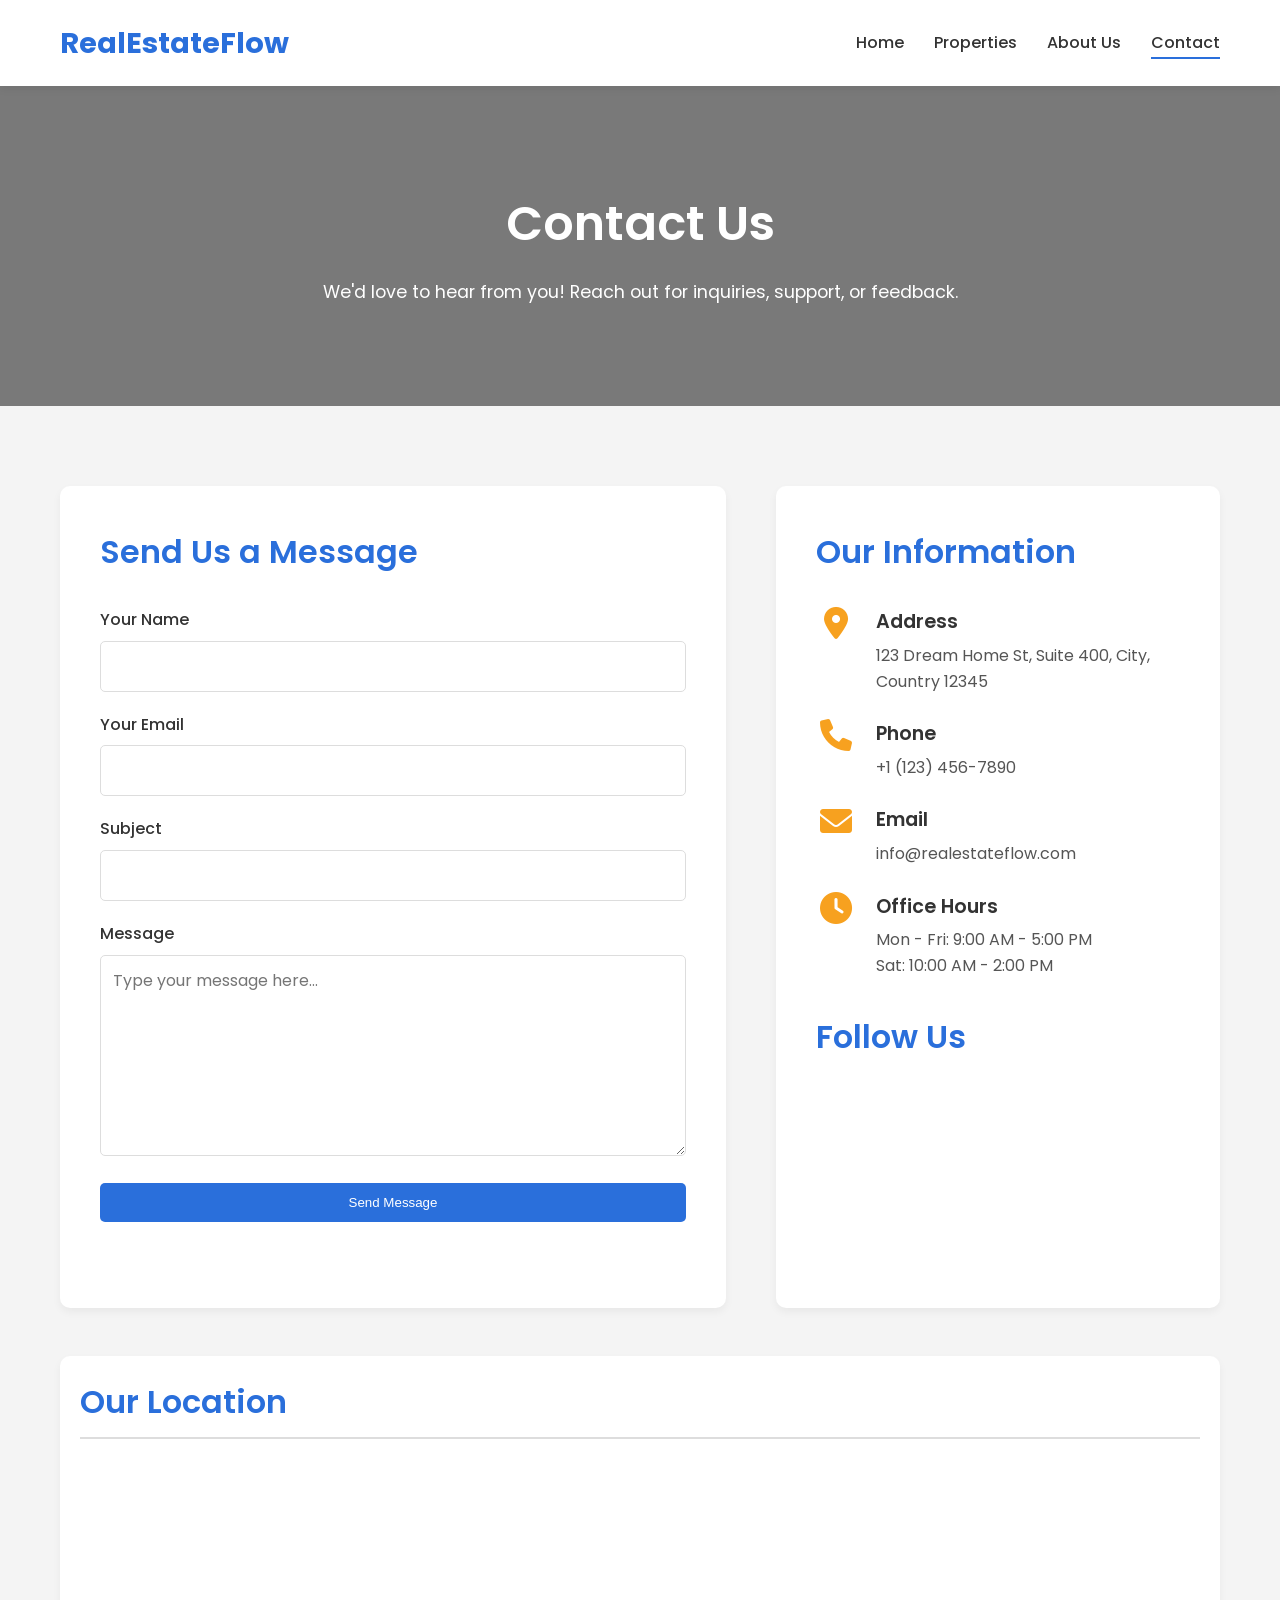
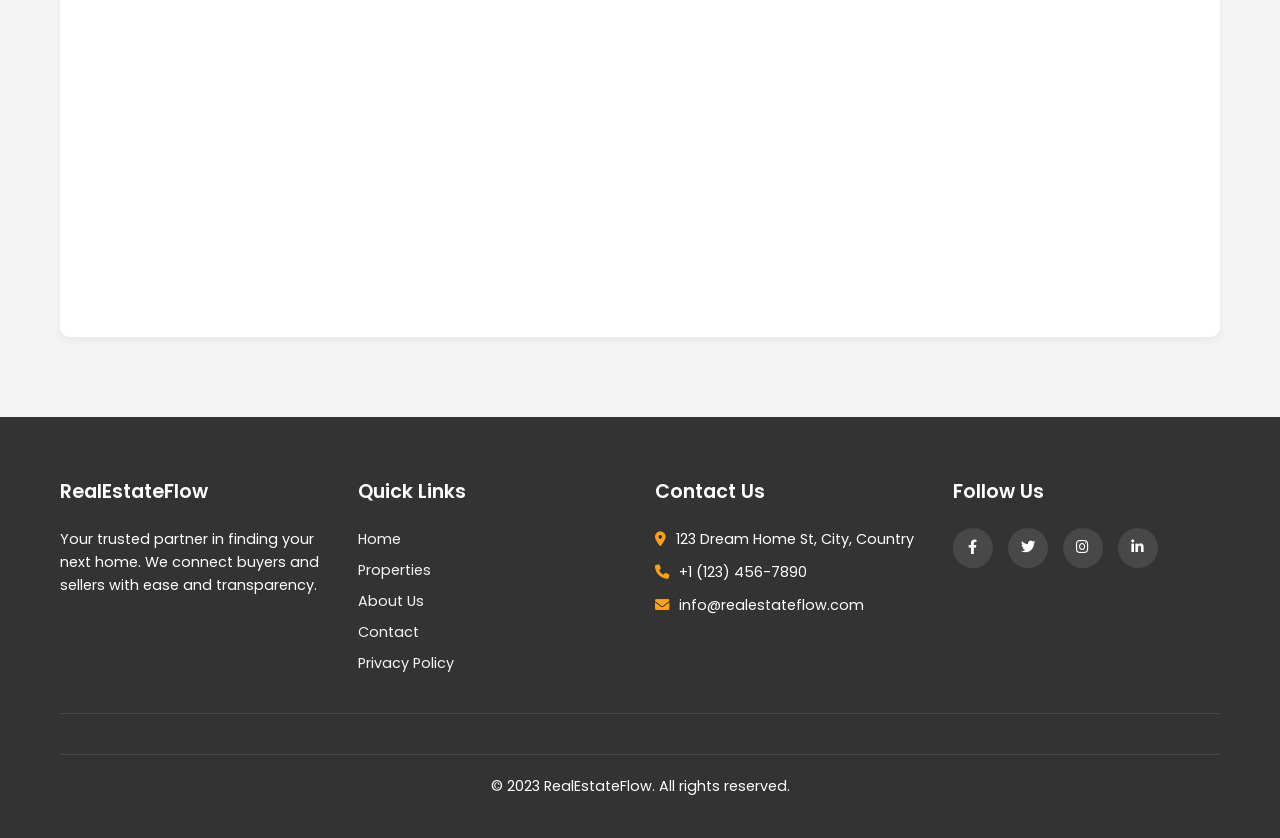
<file: contact.html>
<!DOCTYPE html>
<html lang="en">
<head>
    <meta charset="UTF-8">
    <meta name="viewport" content="width=device-width, initial-scale=1.0">
    <title>Contact Us - RealEstateFlow</title>
    <link rel="stylesheet" href="css/style.css">
    <link rel="stylesheet" href="https://cdnjs.cloudflare.com/ajax/libs/font-awesome/6.0.0-beta3/css/all.min.css">
</head>
<body>
    <header class="main-header">
        <div class="container">
            <h1 class="logo"><a href="index.html">RealEstateFlow</a></h1>
            <nav class="main-nav">
                <ul>
                    <li><a href="index.html">Home</a></li>
                    <li><a href="listings.html">Properties</a></li>
                    <li><a href="about.html">About Us</a></li>
                    <li><a href="contact.html" class="active">Contact</a></li>
                </ul>
            </nav>
            <button class="nav-toggle" aria-label="Toggle navigation">
                <i class="fas fa-bars"></i>
            </button>
        </div>
    </header>

    <main>
        <section class="page-hero bg-contact">
            <div class="container">
                <h2>Contact Us</h2>
                <p>We'd love to hear from you! Reach out for inquiries, support, or feedback.</p>
            </div>
        </section>

        <section class="contact-section section-padding">
            <div class="container">
                <div class="contact-grid">
                    <div class="contact-form-container fade-in">
                        <h3>Send Us a Message</h3>
                        <form id="main-contact-form">
                            <div class="form-group">
                                <label for="name">Your Name</label>
                                <input type="text" id="name" name="name" required aria-label="Your Name">
                            </div>
                            <div class="form-group">
                                <label for="email">Your Email</label>
                                <input type="email" id="email" name="email" required aria-label="Your Email">
                            </div>
                            <div class="form-group">
                                <label for="subject">Subject</label>
                                <input type="text" id="subject" name="subject" required aria-label="Subject of your message">
                            </div>
                            <div class="form-group">
                                <label for="message">Message</label>
                                <textarea id="message" name="message" rows="7" placeholder="Type your message here..." required aria-label="Your message"></textarea>
                            </div>
                            <button type="submit" class="btn btn-primary btn-block">Send Message</button>
                            <div id="form-status" class="form-status mt-2" aria-live="polite"></div>
                        </form>
                    </div>

                    <div class="contact-info-container fade-in">
                        <h3>Our Information</h3>
                        <div class="info-item">
                            <i class="fas fa-map-marker-alt fa-2x"></i>
                            <div>
                                <h4>Address</h4>
                                <p>123 Dream Home St, Suite 400, City, Country 12345</p>
                            </div>
                        </div>
                        <div class="info-item">
                            <i class="fas fa-phone fa-2x"></i>
                            <div>
                                <h4>Phone</h4>
                                <p><a href="tel:+11234567890">+1 (123) 456-7890</a></p>
                            </div>
                        </div>
                        <div class="info-item">
                            <i class="fas fa-envelope fa-2x"></i>
                            <div>
                                <h4>Email</h4>
                                <p><a href="mailto:info@realestateflow.com">info@realestateflow.com</a></p>
                            </div>
                        </div>
                        <div class="info-item">
                            <i class="fas fa-clock fa-2x"></i>
                            <div>
                                <h4>Office Hours</h4>
                                <p>Mon - Fri: 9:00 AM - 5:00 PM</p>
                                <p>Sat: 10:00 AM - 2:00 PM</p>
                            </div>
                        </div>
                        <h3 class="mt-4">Follow Us</h3>
                        <div class="social-icons large-icons">
                            <a href="#" aria-label="Facebook"><i class="fab fa-facebook-f"></i></a>
                            <a href="#" aria-label="Twitter"><i class="fab fa-twitter"></i></a>
                            <a href="#" aria-label="Instagram"><i class="fab fa-instagram"></i></a>
                            <a href="#" aria-label="LinkedIn"><i class="fab fa-linkedin-in"></i></a>
                        </div>
                    </div>
                </div>

                <div class="map-container mt-5 fade-in">
                    <h3>Our Location</h3>
                    <iframe src="https://www.google.com/maps/embed?pb=!1m18!1m12!1m3!1d200588.69466827082!2d-74.15370215000001!3d40.71077595!2m3!1f0!2f0!3f0!3m2!1i1024!2i768!4f13.1!3m3!1m2!1s0x89c24fa5d1ce37cd%3A0x808a69e7f1e739cd!2sNew%20York%2C%20NY%2C%20USA!5e0!3m2!1sen!2sus!4v1701041926673!5m2!1sen!2sus" width="100%" height="450" style="border:0;" allowfullscreen="" loading="lazy" referrerpolicy="no-referrer-when-downgrade"></iframe>
                </div>
            </div>
        </section>
    </main>

    <footer class="main-footer">
        <div class="container">
            <div class="footer-content">
                <div class="footer-col about-col">
                    <h3>RealEstateFlow</h3>
                    <p>Your trusted partner in finding your next home. We connect buyers and sellers with ease and transparency.</p>
                </div>
                <div class="footer-col nav-links-col">
                    <h3>Quick Links</h3>
                    <ul>
                        <li><a href="index.html">Home</a></li>
                        <li><a href="listings.html">Properties</a></li>
                        <li><a href="about.html">About Us</a></li>
                        <li><a href="contact.html">Contact</a></li>
                        <li><a href="#">Privacy Policy</a></li>
                    </ul>
                </div>
                <div class="footer-col contact-info-col">
                    <h3>Contact Us</h3>
                    <p><i class="fas fa-map-marker-alt"></i> 123 Dream Home St, City, Country</p>
                    <p><i class="fas fa-phone"></i> +1 (123) 456-7890</p>
                    <p><i class="fas fa-envelope"></i> info@realestateflow.com</p>
                </div>
                <div class="footer-col social-col">
                    <h3>Follow Us</h3>
                    <div class="social-icons">
                        <a href="#" aria-label="Facebook"><i class="fab fa-facebook-f"></i></a>
                        <a href="#" aria-label="Twitter"><i class="fab fa-twitter"></i></a>
                        <a href="#" aria-label="Instagram"><i class="fab fa-instagram"></i></a>
                        <a href="#" aria-label="LinkedIn"><i class="fab fa-linkedin-in"></i></a>
                    </div>
                </div>
            </div>
            <div class="footer-bottom">
                <p>&copy; 2023 RealEstateFlow. All rights reserved.</p>
            </div>
        </div>
    </footer>

    <script src="js/script.js"></script>
    <script src="js/contact.js"></script>
</body>
</html>
</file>
<file: css/style.css>
@import url('https://fonts.googleapis.com/css2?family=Poppins:wght@300;400;500;600;700&display=swap');

/* Variables */
:root {
    --primary-color: #2a6fdb; /* Blue */
    --secondary-color: #f7a11f; /* Orange */
    --accent-color: #4CAF50; /* Green */
    --dark-color: #333;
    --light-color: #f4f4f4;
    --white-color: #fff;
    --text-color: #555;
    --border-color: #ddd;
    --shadow-light: 0 4px 8px rgba(0, 0, 0, 0.05);
    --shadow-medium: 0 8px 16px rgba(0, 0, 0, 0.1);
    --transition-speed: 0.3s ease;
    --max-width: 1200px;
}

/* Base Styles */
* {
    margin: 0;
    padding: 0;
    box-sizing: border-box;
}

html {
    scroll-behavior: smooth;
}

body {
    font-family: 'Poppins', sans-serif;
    line-height: 1.6;
    color: var(--text-color);
    background-color: var(--light-color);
}

.container {
    max-width: var(--max-width);
    margin: 0 auto;
    padding: 0 20px;
}

a {
    text-decoration: none;
    color: var(--primary-color);
    transition: color var(--transition-speed);
}

a:hover {
    color: var(--secondary-color);
}

ul {
    list-style: none;
}

img {
    max-width: 100%;
    height: auto;
    display: block;
}

h1, h2, h3, h4, h5, h6 {
    color: var(--dark-color);
    margin-bottom: 15px;
    font-weight: 600;
}

p {
    margin-bottom: 10px;
}

/* Utility Classes */
.section-padding {
    padding: 80px 0;
}

.bg-light {
    background-color: var(--white-color);
}

.text-center {
    text-align: center;
}

.mt-2 { margin-top: 1rem; }
.mt-3 { margin-top: 1.5rem; }
.mt-4 { margin-top: 2rem; }
.mt-5 { margin-top: 3rem; }

.mb-4 { margin-bottom: 2rem; }

/* Buttons */
.btn {
    display: inline-block;
    padding: 12px 25px;
    border-radius: 5px;
    font-weight: 500;
    cursor: pointer;
    transition: background-color var(--transition-speed), color var(--transition-speed), transform 0.2s ease;
    border: none;
    text-align: center;
}

.btn-primary {
    background-color: var(--primary-color);
    color: var(--white-color);
}

.btn-primary:hover {
    background-color: #1e5ab9;
    transform: translateY(-2px);
}

.btn-secondary {
    background-color: var(--secondary-color);
    color: var(--white-color);
}

.btn-secondary:hover {
    background-color: #d8890e;
    transform: translateY(-2px);
}

.btn-block {
    display: block;
    width: 100%;
}

/* Form Elements */
.form-group {
    margin-bottom: 20px;
}

.form-group label {
    display: block;
    margin-bottom: 8px;
    font-weight: 500;
    color: var(--dark-color);
}

.form-group input[type="text"],
.form-group input[type="email"],
.form-group input[type="tel"],
.form-group input[type="number"],
.form-group select,
.form-group textarea {
    width: 100%;
    padding: 12px;
    border: 1px solid var(--border-color);
    border-radius: 5px;
    font-family: 'Poppins', sans-serif;
    font-size: 1rem;
    color: var(--text-color);
    transition: border-color var(--transition-speed), box-shadow var(--transition-speed);
}

.form-group input:focus,
.form-group select:focus,
.form-group textarea:focus {
    border-color: var(--primary-color);
    outline: none;
    box-shadow: 0 0 0 3px rgba(42, 111, 219, 0.2);
}

.form-group textarea {
    resize: vertical;
}

/* Header */
.main-header {
    background-color: var(--white-color);
    padding: 20px 0;
    box-shadow: var(--shadow-light);
    position: sticky;
    top: 0;
    z-index: 1000;
}

.main-header .container {
    display: flex;
    justify-content: space-between;
    align-items: center;
}

.logo {
    margin: 0;
    font-size: 1.8rem;
    font-weight: 700;
}

.logo a {
    color: var(--primary-color);
    transition: color var(--transition-speed);
}

.logo a:hover {
    color: var(--dark-color);
}

.main-nav ul {
    display: flex;
    gap: 30px;
}

.main-nav a {
    color: var(--dark-color);
    font-weight: 500;
    position: relative;
    padding-bottom: 5px;
}

.main-nav a::after {
    content: '';
    position: absolute;
    left: 0;
    bottom: 0;
    width: 0;
    height: 2px;
    background-color: var(--primary-color);
    transition: width var(--transition-speed);
}

.main-nav a:hover::after,
.main-nav a.active::after {
    width: 100%;
}

.nav-toggle {
    display: none;
    background: none;
    border: none;
    font-size: 1.8rem;
    color: var(--dark-color);
    cursor: pointer;
}

/* Hero Section */
.hero-section {
    background: url('https://via.placeholder.com/1500x800/2a6fdb/CCE0FF?text=RealEstateFlow+Hero') no-repeat center center/cover;
    color: var(--white-color);
    text-align: center;
    padding: 150px 0;
    position: relative;
}

.hero-section::before {
    content: '';
    position: absolute;
    top: 0;
    left: 0;
    width: 100%;
    height: 100%;
    background-color: rgba(0, 0, 0, 0.4);
}

.hero-section .container {
    position: relative;
    z-index: 1;
}

.hero-section h2 {
    font-size: 3.5rem;
    margin-bottom: 20px;
    color: var(--white-color);
    text-shadow: 2px 2px 4px rgba(0, 0, 0, 0.3);
}

.hero-section p {
    font-size: 1.3rem;
    margin-bottom: 40px;
    color: var(--white-color);
}

.search-bar {
    display: flex;
    justify-content: center;
    gap: 10px;
    max-width: 700px;
    margin: 0 auto;
    background-color: var(--white-color);
    padding: 10px;
    border-radius: 8px;
    box-shadow: var(--shadow-medium);
}

.search-bar input[type="text"] {
    flex-grow: 1;
    padding: 12px 15px;
    border: none;
    border-radius: 5px;
    font-size: 1.1rem;
    color: var(--text-color);
}

.search-bar input[type="text"]:focus {
    outline: none;
    box-shadow: none;
}

.search-bar .btn-primary {
    padding: 12px 30px;
    font-size: 1.1rem;
    border-radius: 5px;
    display: flex;
    align-items: center;
    gap: 8px;
}

/* Section Titles */
.section-title {
    font-size: 2.5rem;
    text-align: center;
    margin-bottom: 50px;
    position: relative;
    display: inline-block; /* To center the pseudo-element underline */
    left: 50%;
    transform: translateX(-50%);
}

.section-title::after {
    content: '';
    position: absolute;
    left: 50%;
    bottom: -10px;
    transform: translateX(-50%);
    width: 60px;
    height: 4px;
    background-color: var(--secondary-color);
    border-radius: 2px;
}

/* Property Grid */
.property-grid {
    display: grid;
    grid-template-columns: repeat(auto-fit, minmax(300px, 1fr));
    gap: 30px;
}

.property-card {
    background-color: var(--white-color);
    border-radius: 10px;
    box-shadow: var(--shadow-light);
    overflow: hidden;
    transition: transform var(--transition-speed), box-shadow var(--transition-speed);
}

.property-card:hover {
    transform: translateY(-10px);
    box-shadow: var(--shadow-medium);
}

.property-card img {
    width: 100%;
    height: 250px;
    object-fit: cover;
    border-bottom: 1px solid var(--border-color);
}

.card-content {
    padding: 20px;
}

.card-content h3 {
    font-size: 1.5rem;
    margin-bottom: 10px;
    height: 3rem; /* Fixed height for consistent card size */
    overflow: hidden;
}

.card-content .location {
    font-size: 0.95rem;
    color: var(--text-color);
    margin-bottom: 10px;
}

.card-content .location i {
    margin-right: 5px;
    color: var(--primary-color);
}

.card-content .price {
    font-size: 1.4rem;
    font-weight: 700;
    color: var(--primary-color);
    margin-bottom: 15px;
}

.card-content .features {
    display: flex;
    justify-content: space-between;
    margin-bottom: 20px;
    font-size: 0.9rem;
    color: var(--text-color);
    border-top: 1px solid var(--border-color);
    padding-top: 15px;
}

.card-content .features span {
    display: flex;
    align-items: center;
    gap: 5px;
}

.card-content .features i {
    color: var(--secondary-color);
}

.property-card .btn-secondary {
    display: block;
    width: 100%;
    text-align: center;
}

/* How It Works Section */
.how-it-works .steps-grid {
    display: grid;
    grid-template-columns: repeat(auto-fit, minmax(250px, 1fr));
    gap: 30px;
    text-align: center;
}

.step-card {
    background-color: var(--white-color);
    padding: 30px;
    border-radius: 10px;
    box-shadow: var(--shadow-light);
    transition: transform var(--transition-speed), box-shadow var(--transition-speed);
}

.step-card:hover {
    transform: translateY(-5px);
    box-shadow: var(--shadow-medium);
}

.step-card i {
    color: var(--primary-color);
    margin-bottom: 20px;
}

.step-card h3 {
    font-size: 1.8rem;
    margin-bottom: 10px;
}

/* Testimonials Section */
.testimonials .testimonial-grid {
    display: grid;
    grid-template-columns: repeat(auto-fit, minmax(300px, 1fr));
    gap: 30px;
}

.testimonial-card {
    background-color: var(--white-color);
    padding: 30px;
    border-radius: 10px;
    box-shadow: var(--shadow-light);
    text-align: center;
    transition: transform var(--transition-speed), box-shadow var(--transition-speed);
}

.testimonial-card:hover {
    transform: translateY(-5px);
    box-shadow: var(--shadow-medium);
}

.testimonial-card p {
    font-style: italic;
    margin-bottom: 20px;
    font-size: 1.1rem;
    color: var(--text-color);
}

.testimonial-card h4 {
    color: var(--primary-color);
    margin-bottom: 5px;
    font-size: 1.2rem;
}

.testimonial-card span {
    font-size: 0.9rem;
    color: var(--text-color);
}

/* Footer */
.main-footer {
    background-color: var(--dark-color);
    color: var(--white-color);
    padding: 60px 0 30px;
    font-size: 0.9rem;
}

.main-footer a {
    color: var(--light-color);
}

.main-footer a:hover {
    color: var(--primary-color);
}

.footer-content {
    display: grid;
    grid-template-columns: repeat(auto-fit, minmax(200px, 1fr));
    gap: 30px;
    margin-bottom: 40px;
    padding-bottom: 30px;
    border-bottom: 1px solid rgba(255, 255, 255, 0.1);
}

.footer-col h3 {
    color: var(--white-color);
    margin-bottom: 20px;
    font-size: 1.2rem;
}

.footer-col p {
    margin-bottom: 10px;
}

.footer-col ul li {
    margin-bottom: 8px;
}

.contact-info-col p {
    display: flex;
    align-items: center;
    gap: 10px;
}

.contact-info-col p i {
    color: var(--secondary-color);
}

.social-icons {
    display: flex;
    gap: 15px;
    margin-top: 15px;
}

.social-icons a {
    display: inline-flex;
    justify-content: center;
    align-items: center;
    width: 40px;
    height: 40px;
    border-radius: 50%;
    background-color: rgba(255, 255, 255, 0.1);
    color: var(--white-color);
    transition: background-color var(--transition-speed);
}

.social-icons a:hover {
    background-color: var(--primary-color);
}

.footer-bottom {
    text-align: center;
    padding-top: 20px;
    border-top: 1px solid rgba(255, 255, 255, 0.1);
}

/* Page Specific Hero sections (for other pages) */
.page-hero {
    background-size: cover;
    background-position: center;
    color: var(--white-color);
    text-align: center;
    padding: 100px 0;
    position: relative;
}

.page-hero::before {
    content: '';
    position: absolute;
    top: 0;
    left: 0;
    width: 100%;
    height: 100%;
    background-color: rgba(0, 0, 0, 0.5); /* Dark overlay */
}

.page-hero .container {
    position: relative;
    z-index: 1;
}

.page-hero h2 {
    font-size: 3rem;
    margin-bottom: 15px;
    color: var(--white-color);
}

.page-hero p {
    font-size: 1.1rem;
    color: var(--white-color);
    max-width: 700px;
    margin: 0 auto;
}

.bg-listings {
    background-image: url('https://via.placeholder.com/1500x500/CCE0FF/2a6fdb?text=Properties');
}

.bg-about {
    background-image: url('https://via.placeholder.com/1500x500/D2F9D2/2a6fdb?text=About+Us');
}

.bg-contact {
    background-image: url('https://via.placeholder.com/1500x500/FFDDC1/2a6fdb?text=Contact+Us');
}

/* Listings Page */
.listing-layout {
    display: grid;
    grid-template-columns: 280px 1fr;
    gap: 40px;
}

.sidebar {
    background-color: var(--white-color);
    padding: 30px;
    border-radius: 10px;
    box-shadow: var(--shadow-light);
    height: fit-content;
    position: sticky;
    top: 100px; /* Adjust based on header height */
}

.sidebar h3 {
    font-size: 1.8rem;
    margin-bottom: 25px;
    color: var(--primary-color);
    border-bottom: 2px solid var(--border-color);
    padding-bottom: 10px;
}

.filter-group {
    margin-bottom: 20px;
}

.filter-group label {
    font-weight: 600;
    color: var(--dark-color);
    margin-bottom: 8px;
    display: block;
}

.main-listings-content {
    flex-grow: 1;
}

.sort-options {
    display: flex;
    justify-content: space-between;
    align-items: center;
    margin-bottom: 30px;
    background-color: var(--white-color);
    padding: 15px 25px;
    border-radius: 8px;
    box-shadow: var(--shadow-light);
}

.sort-options span {
    font-weight: 500;
    color: var(--text-color);
}

.sort-options select {
    padding: 8px 15px;
    border: 1px solid var(--border-color);
    border-radius: 5px;
    font-family: 'Poppins', sans-serif;
    font-size: 0.95rem;
    background-color: var(--light-color);
    color: var(--dark-color);
}

/* Property Details Page */
.property-details-section .property-header {
    background-color: var(--white-color);
    padding: 30px;
    border-radius: 10px;
    box-shadow: var(--shadow-light);
    margin-bottom: 30px;
    text-align: center;
}

.property-details-section .property-header h2 {
    font-size: 2.5rem;
    color: var(--primary-color);
}

.property-details-section .property-header .location {
    font-size: 1.1rem;
    color: var(--text-color);
    margin-bottom: 10px;
}

.property-details-section .property-header .price {
    font-size: 2rem;
    font-weight: 700;
    color: var(--secondary-color);
}

.property-gallery {
    background-color: var(--white-color);
    padding: 20px;
    border-radius: 10px;
    box-shadow: var(--shadow-light);
    margin-bottom: 30px;
}

.gallery-main-image {
    margin-bottom: 15px;
    text-align: center;
}

.gallery-main-image img {
    max-height: 500px;
    width: 100%;
    object-fit: contain;
    border-radius: 8px;
}

.gallery-thumbnails {
    display: flex;
    justify-content: center;
    gap: 10px;
    overflow-x: auto;
    padding-bottom: 10px;
}

.gallery-thumbnails img {
    width: 100px; /* Fixed width for thumbnails */
    height: 70px;
    object-fit: cover;
    border-radius: 5px;
    cursor: pointer;
    border: 2px solid transparent;
    transition: border-color var(--transition-speed), transform 0.2s ease;
}

.gallery-thumbnails img:hover {
    transform: translateY(-3px);
}

.gallery-thumbnails img.active {
    border-color: var(--primary-color);
    transform: scale(1.05);
}

.property-content-layout {
    display: grid;
    grid-template-columns: 2fr 1fr;
    gap: 40px;
}

.property-description-amenities h3 {
    font-size: 1.8rem;
    color: var(--primary-color);
    margin-top: 30px;
    margin-bottom: 15px;
    border-bottom: 2px solid var(--border-color);
    padding-bottom: 10px;
}

.property-description-amenities p {
    font-size: 1rem;
    line-height: 1.8;
}

.amenities-list {
    display: grid;
    grid-template-columns: repeat(auto-fit, minmax(200px, 1fr));
    gap: 15px;
    margin-top: 20px;
    padding-left: 0;
}

.amenities-list li {
    background-color: var(--white-color);
    padding: 10px 15px;
    border-radius: 5px;
    box-shadow: var(--shadow-light);
    display: flex;
    align-items: center;
    gap: 10px;
    font-size: 1rem;
    color: var(--text-color);
    transition: transform 0.2s ease;
}

.amenities-list li:hover {
    transform: translateY(-3px);
}

.amenities-list li i {
    color: var(--secondary-color);
    font-size: 1.2rem;
}

.map-placeholder {
    background-color: var(--white-color);
    border-radius: 10px;
    overflow: hidden;
    margin-top: 20px;
    box-shadow: var(--shadow-light);
}

.map-placeholder iframe {
    border-radius: 10px;
}


.agent-contact-form {
    background-color: var(--white-color);
    padding: 30px;
    border-radius: 10px;
    box-shadow: var(--shadow-light);
    text-align: center;
    height: fit-content;
    position: sticky;
    top: 100px; /* Adjust based on header height */
}

.agent-contact-form h3 {
    font-size: 1.8rem;
    color: var(--primary-color);
    margin-bottom: 20px;
}

.agent-photo {
    width: 100px;
    height: 100px;
    border-radius: 50%;
    object-fit: cover;
    margin: 0 auto 15px;
    border: 3px solid var(--primary-color);
}

.agent-name {
    font-size: 1.3rem;
    font-weight: 600;
    color: var(--dark-color);
    margin-bottom: 5px;
}

.agent-title {
    font-size: 0.9rem;
    color: var(--text-color);
    margin-bottom: 25px;
}

/* About Us Page */
.about-content-grid {
    display: grid;
    grid-template-columns: 1fr 1fr;
    gap: 50px;
    align-items: center;
}

.about-text h3 {
    font-size: 1.8rem;
    color: var(--primary-color);
    margin-top: 0;
}

.about-image img {
    border-radius: 10px;
    box-shadow: var(--shadow-medium);
}

.our-values .values-grid {
    display: grid;
    grid-template-columns: repeat(auto-fit, minmax(250px, 1fr));
    gap: 30px;
    text-align: center;
}

.value-card {
    background-color: var(--white-color);
    padding: 30px;
    border-radius: 10px;
    box-shadow: var(--shadow-light);
    transition: transform var(--transition-speed), box-shadow var(--transition-speed);
}

.value-card:hover {
    transform: translateY(-5px);
    box-shadow: var(--shadow-medium);
}

.value-card i {
    color: var(--primary-color);
    margin-bottom: 20px;
}

.value-card h3 {
    font-size: 1.8rem;
    margin-bottom: 10px;
}

.team-grid {
    display: grid;
    grid-template-columns: repeat(auto-fit, minmax(250px, 1fr));
    gap: 30px;
    text-align: center;
}

.team-member {
    background-color: var(--white-color);
    padding: 30px;
    border-radius: 10px;
    box-shadow: var(--shadow-light);
    transition: transform var(--transition-speed), box-shadow var(--transition-speed);
}

.team-member:hover {
    transform: translateY(-5px);
    box-shadow: var(--shadow-medium);
}

.team-member img {
    width: 150px;
    height: 150px;
    border-radius: 50%;
    object-fit: cover;
    margin: 0 auto 20px;
    border: 3px solid var(--secondary-color);
}

.team-member h3 {
    font-size: 1.5rem;
    margin-bottom: 5px;
    color: var(--dark-color);
}

.team-member p {
    font-size: 1rem;
    color: var(--primary-color);
    margin-bottom: 15px;
}

.team-member .social-links a {
    color: var(--dark-color);
    margin: 0 8px;
    font-size: 1.2rem;
    transition: color var(--transition-speed);
}

.team-member .social-links a:hover {
    color: var(--primary-color);
}

/* Contact Page */
.contact-grid {
    display: grid;
    grid-template-columns: 1.5fr 1fr;
    gap: 50px;
}

.contact-form-container,
.contact-info-container {
    background-color: var(--white-color);
    padding: 40px;
    border-radius: 10px;
    box-shadow: var(--shadow-light);
}

.contact-form-container h3,
.contact-info-container h3 {
    font-size: 2rem;
    color: var(--primary-color);
    margin-bottom: 30px;
}

.info-item {
    display: flex;
    align-items: flex-start;
    gap: 20px;
    margin-bottom: 25px;
}

.info-item i {
    color: var(--secondary-color);
    font-size: 2rem;
    min-width: 40px; /* Ensure icon doesn't shift text */
    text-align: center;
}

.info-item h4 {
    font-size: 1.2rem;
    color: var(--dark-color);
    margin-bottom: 5px;
}

.info-item p {
    font-size: 1rem;
    margin-bottom: 0;
}

.info-item a {
    color: var(--text-color);
}

.info-item a:hover {
    color: var(--primary-color);
    text-decoration: underline;
}

.contact-info-container .social-icons.large-icons {
    justify-content: flex-start;
    margin-top: 25px;
}

.contact-info-container .social-icons.large-icons a {
    width: 45px;
    height: 45px;
    font-size: 1.4rem;
}

.map-container {
    background-color: var(--white-color);
    padding: 20px;
    border-radius: 10px;
    box-shadow: var(--shadow-light);
    overflow: hidden;
}

.map-container h3 {
    font-size: 2rem;
    color: var(--primary-color);
    margin-bottom: 20px;
    padding-bottom: 10px;
    border-bottom: 2px solid var(--border-color);
}

.map-container iframe {
    border-radius: 8px;
}

.form-status {
    padding: 15px;
    border-radius: 5px;
    text-align: center;
    font-weight: 500;
}

.form-status.success {
    background-color: #d4edda;
    color: #155724;
    border: 1px solid #c3e6cb;
}

.form-status.error {
    background-color: #f8d7da;
    color: #721c24;
    border: 1px solid #f5c6cb;
}

/* Animations */
.fade-in {
    opacity: 0;
    transform: translateY(20px);
    transition: opacity 0.6s ease-out, transform 0.6s ease-out;
}

.fade-in.appear {
    opacity: 1;
    transform: translateY(0);
}

/* Media Queries for Responsiveness */
@media (max-width: 992px) {
    .main-nav {
        display: none;
        flex-direction: column;
        width: 100%;
        position: absolute;
        top: 80px; /* Adjust based on header height */
        left: 0;
        background-color: var(--white-color);
        box-shadow: var(--shadow-medium);
        padding: 20px;
        border-radius: 0 0 10px 10px;
        text-align: center;
    }

    .main-nav.active {
        display: flex;
    }

    .main-nav ul {
        flex-direction: column;
        gap: 15px;
    }

    .nav-toggle {
        display: block;
    }

    .hero-section h2 {
        font-size: 2.8rem;
    }

    .hero-section p {
        font-size: 1.1rem;
    }

    .search-bar {
        flex-direction: column;
    }

    .search-bar input[type="text"] {
        margin-bottom: 10px;
    }

    .listing-layout {
        grid-template-columns: 1fr;
        gap: 30px;
    }

    .sidebar {
        position: static;
        top: auto;
    }

    .property-content-layout {
        grid-template-columns: 1fr;
        gap: 30px;
    }

    .agent-contact-form {
        position: static;
        top: auto;
    }

    .about-content-grid {
        grid-template-columns: 1fr;
        gap: 30px;
    }

    .contact-grid {
        grid-template-columns: 1fr;
        gap: 30px;
    }

    .section-padding {
        padding: 60px 0;
    }

    .section-title {
        font-size: 2rem;
        margin-bottom: 40px;
    }

    .footer-content {
        grid-template-columns: repeat(auto-fit, minmax(150px, 1fr));
    }
}

@media (max-width: 768px) {
    .hero-section {
        padding: 100px 0;
    }

    .hero-section h2 {
        font-size: 2.2rem;
    }

    .hero-section p {
        font-size: 1rem;
    }

    .property-grid {
        grid-template-columns: repeat(auto-fit, minmax(280px, 1fr));
    }

    .step-card h3, .value-card h3 {
        font-size: 1.5rem;
    }

    .testimonial-card p {
        font-size: 1rem;
    }

    .page-hero h2 {
        font-size: 2.5rem;
    }

    .property-details-section .property-header h2 {
        font-size: 2rem;
    }

    .property-details-section .property-header .price {
        font-size: 1.7rem;
    }

    .amenities-list {
        grid-template-columns: repeat(auto-fit, minmax(180px, 1fr));
    }

    .contact-form-container h3, .contact-info-container h3, .map-container h3 {
        font-size: 1.8rem;
    }

    .info-item i {
        font-size: 1.8rem;
    }

    .footer-content {
        grid-template-columns: 1fr;
    }

    .footer-col {
        text-align: center;
    }

    .footer-col.contact-info-col p {
        justify-content: center;
    }

    .footer-col.social-col .social-icons {
        justify-content: center;
    }
}

@media (max-width: 480px) {
    .container {
        padding: 0 15px;
    }

    .main-header {
        padding: 15px 0;
    }

    .logo {
        font-size: 1.5rem;
    }

    .nav-toggle {
        font-size: 1.5rem;
    }

    .hero-section {
        padding: 80px 0;
    }

    .hero-section h2 {
        font-size: 1.8rem;
    }

    .hero-section p {
        font-size: 0.9rem;
    }

    .search-bar .btn-primary {
        font-size: 1rem;
        padding: 10px 20px;
    }

    .section-padding {
        padding: 40px 0;
    }

    .section-title {
        font-size: 1.8rem;
        margin-bottom: 30px;
    }

    .property-grid {
        grid-template-columns: 1fr; /* Single column layout */
    }

    .property-card img {
        height: 200px;
    }

    .property-card h3 {
        font-size: 1.3rem;
    }

    .card-content .price {
        font-size: 1.2rem;
    }

    .how-it-works .steps-grid,
    .testimonials .testimonial-grid,
    .our-values .values-grid,
    .team-grid {
        grid-template-columns: 1fr;
    }

    .property-details-section .property-header h2 {
        font-size: 1.8rem;
    }

    .property-details-section .property-header .price {
        font-size: 1.5rem;
    }

    .property-gallery .gallery-thumbnails img {
        width: 80px;
        height: 50px;
    }

    .amenities-list {
        grid-template-columns: 1fr;
    }

    .about-text h3 {
        font-size: 1.5rem;
    }
    
    .contact-form-container, .contact-info-container {
        padding: 30px 20px;
    }

    .contact-form-container h3, .contact-info-container h3, .map-container h3 {
        font-size: 1.5rem;
    }

    .info-item {
        flex-direction: column;
        align-items: center;
        text-align: center;
        gap: 10px;
    }

    .info-item i {
        margin-bottom: 5px;
    }

    .contact-info-container .social-icons.large-icons {
        justify-content: center;
    }
}
</file>
